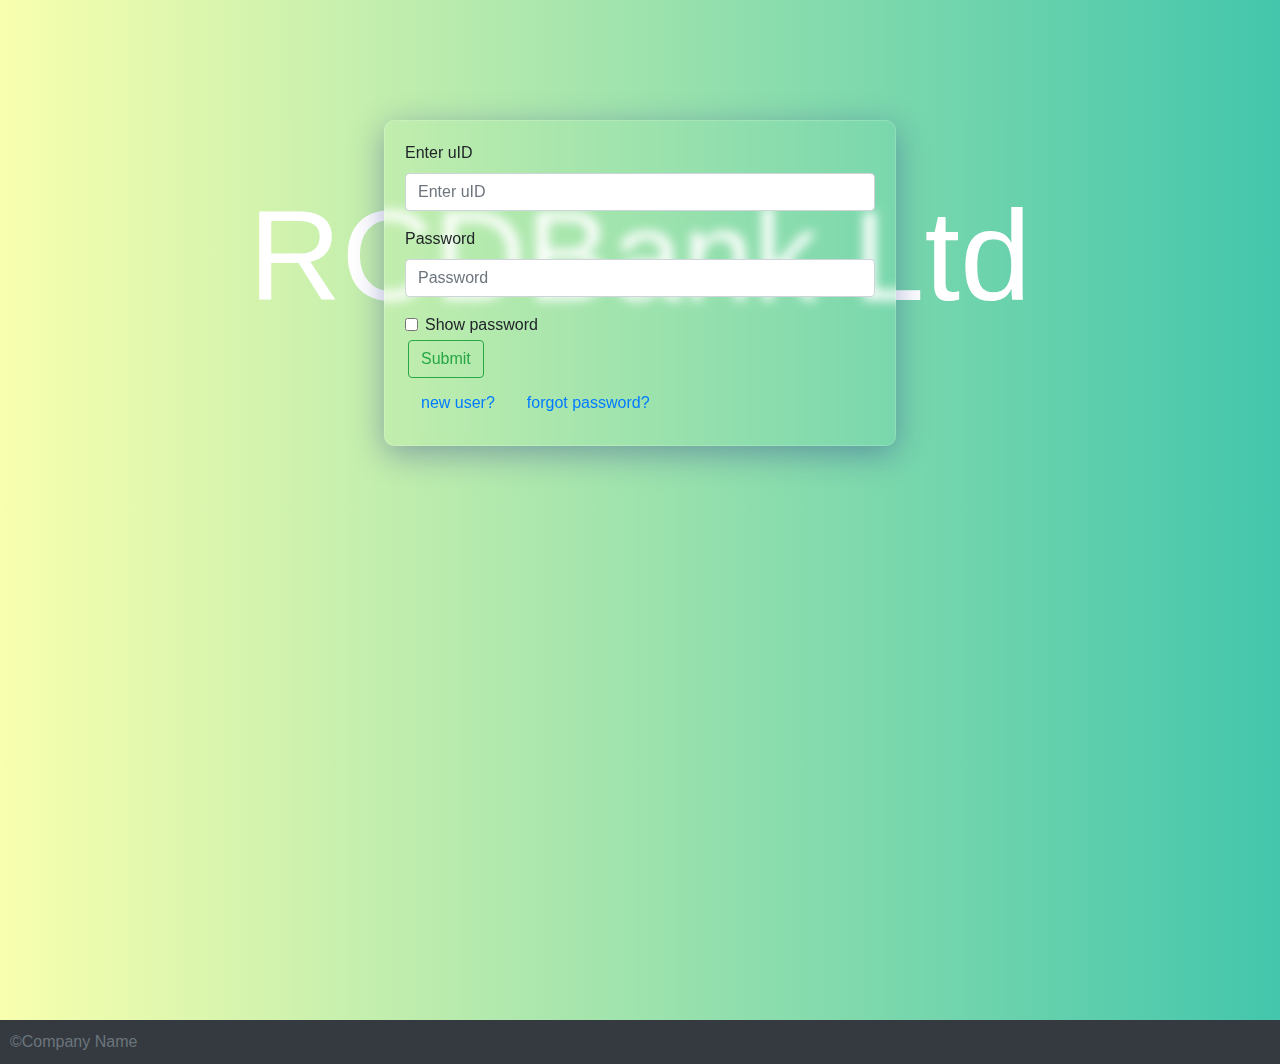
<file: index.html>
<!DOCTYPE html>
<html lang="en">
<head>
    <meta charset="UTF-8">
    <meta name="viewport" content="width=device-width, initial-scale=1.0">
    <title>Login</title>
    <link rel="stylesheet" href="https://maxcdn.bootstrapcdn.com/bootstrap/4.0.0/css/bootstrap.min.css" integrity="sha384-Gn5384xqQ1aoWXA+058RXPxPg6fy4IWvTNh0E263XmFcJlSAwiGgFAW/dAiS6JXm" crossorigin="anonymous">
    <link rel="stylesheet" href="css/index.css">
</head>
<body>
    <div class="page"> 
      <div class="container formbody"> 
      <form action="./agent.html" class="needs-validation" method="get" novalidate >
          <div class="form-group">
            <label for="uid">Enter uID</label>
            <input type="text" class="form-control" id="uid"  placeholder="Enter uID" required>
            <div class="valid-feedback">
              Looks good!
            </div>
          </div>
          <div class="form-group">
            <label for="pass">Password</label>
            <input type="password" class="form-control" id="pass" placeholder="Password" required>
            <div class="valid-feedback">
              Looks good!
            </div>
          </div>
          <div class="form-check">
            <input type="checkbox" class="form-check-input" id="check">
            <label class="form-check-label" for="exampleCheck1">Show password</label>
          </div>
          <button  type="submit" id="submit" class="submitbutton btn btn-outline-success">Submit</button>
          <div class="links">
              <button type="button" class="btn btn-link"><a href="">new user?</a></button>
              <button type="button" class="btn btn-link"><a href="">forgot password?</a></button>
          </div>
        </form>
  </div>
  <!-- background name -->
  <div class="back">RCDBank Ltd</div>

</div>
<!-- footer -->
  <footer class="footer bg-dark">
    <span class="text-muted">&copy;company name</span>
  </footer>

  
  <script>
    // Example starter JavaScript for disabling form submissions if there are invalid fields
    (function() {
      'use strict';
      window.addEventListener('load', function() {
        // Fetch all the forms we want to apply custom Bootstrap validation styles to
        var forms = document.getElementsByClassName('needs-validation');
        // Loop over them and prevent submission
        var validation = Array.prototype.filter.call(forms, function(form) {
          form.addEventListener('submit', function(event) {
            if (form.checkValidity() === false) {
              event.preventDefault();
              event.stopPropagation();
            }
            form.classList.add('was-validated');
          }, false);
        });
      }, false);
    })();
    </script>

<script src="https://code.jquery.com/jquery-3.2.1.slim.min.js" integrity="sha384-KJ3o2DKtIkvYIK3UENzmM7KCkRr/rE9/Qpg6aAZGJwFDMVNA/GpGFF93hXpG5KkN" crossorigin="anonymous"></script>
<script src="https://cdnjs.cloudflare.com/ajax/libs/popper.js/1.12.9/umd/popper.min.js" integrity="sha384-ApNbgh9B+Y1QKtv3Rn7W3mgPxhU9K/ScQsAP7hUibX39j7fakFPskvXusvfa0b4Q" crossorigin="anonymous"></script>
<script src="https://maxcdn.bootstrapcdn.com/bootstrap/4.0.0/js/bootstrap.min.js" integrity="sha384-JZR6Spejh4U02d8jOt6vLEHfe/JQGiRRSQQxSfFWpi1MquVdAyjUar5+76PVCmYl" crossorigin="anonymous"></script>
</body>
</html>
</file>
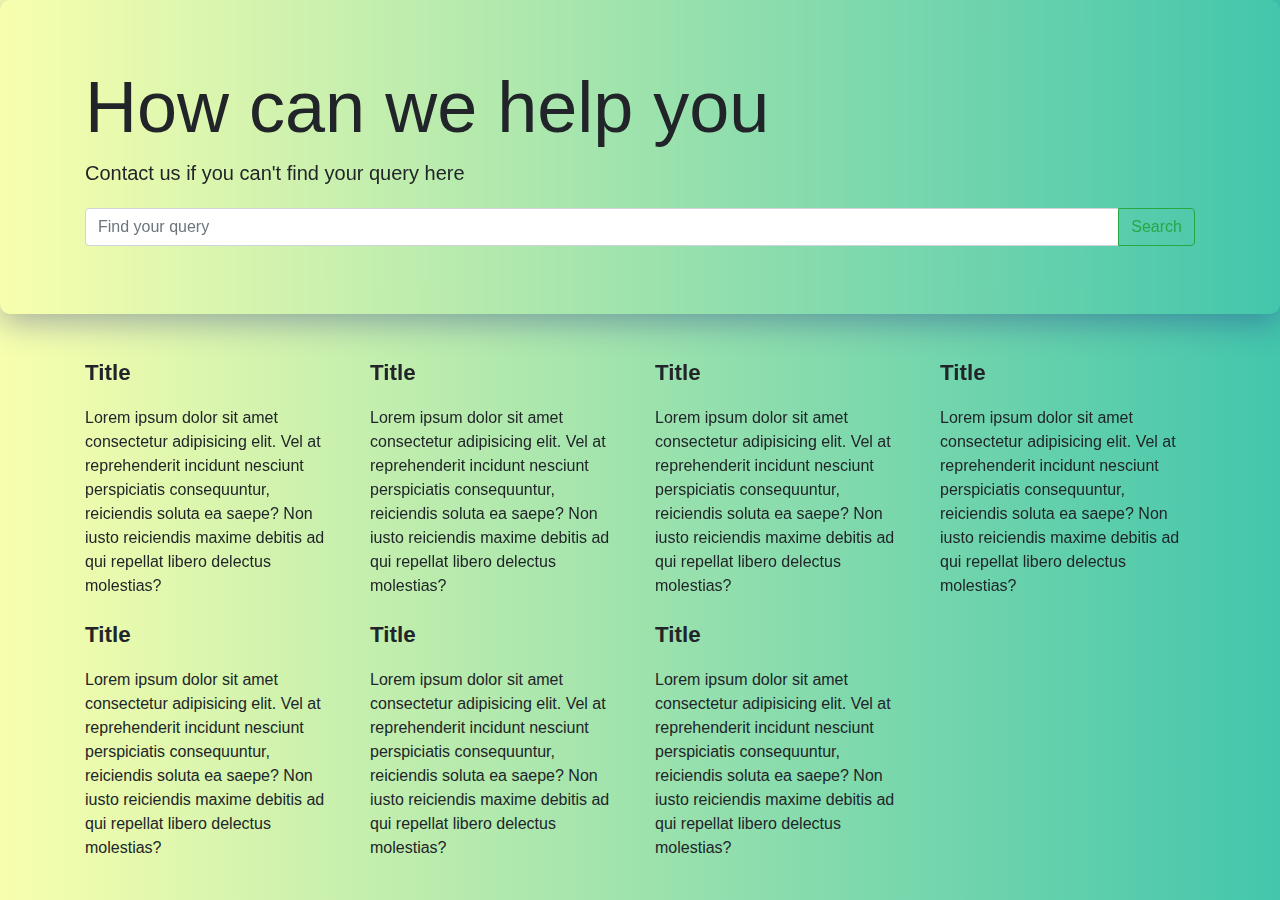
<file: faq.html>
<!DOCTYPE html>
<html lang="en">
<head>
    <meta charset="UTF-8">
    <meta name="viewport" content="width=device-width, initial-scale=1.0">
    <title>FaQ</title>
    <link rel="stylesheet" href="https://maxcdn.bootstrapcdn.com/bootstrap/4.0.0/css/bootstrap.min.css" integrity="sha384-Gn5384xqQ1aoWXA+058RXPxPg6fy4IWvTNh0E263XmFcJlSAwiGgFAW/dAiS6JXm" crossorigin="anonymous">
    <link rel="stylesheet" href="css/faq.css">
    
</head>
<body>
    <main data-router-wrapper>
        <section data-router-view="faqcontent" class="faqcontent">
            <div class="jumbotron jumbotron-fluid">
                <div class="container">
                    <div>
                        <h1 class="display-3">How can we help you</h1>
                        <p class="lead">Contact us if you can't find your query here</p>
                    </div>
                  <div class="input-group py-1 px-2 px-md-0">
                    <input class="form-control" type="text" placeholder="Find your query" aria-label="Search">
                    <div class="input-group-append">
                        <button class="btn btn-outline-success" type="submit">Search</button>
                    </div>
                </div>
                </div>
              </div>
              <div class="container">
                <div class="row">
                    <div class="col-xs-12 col-md-6 col-lg-3 faqsection"><p style="font-weight: bold; font-size: 1.4em;"> Title</p> Lorem ipsum dolor sit amet consectetur adipisicing elit. Vel at reprehenderit incidunt nesciunt perspiciatis consequuntur, reiciendis soluta ea saepe? Non iusto reiciendis maxime debitis ad qui repellat libero delectus molestias?</div>
                    <div class="col-xs-12 col-md-6 col-lg-3 faqsection"><p style="font-weight: bold; font-size: 1.4em;"> Title</p> Lorem ipsum dolor sit amet consectetur adipisicing elit. Vel at reprehenderit incidunt nesciunt perspiciatis consequuntur, reiciendis soluta ea saepe? Non iusto reiciendis maxime debitis ad qui repellat libero delectus molestias?</div>
                    <div class="col-xs-12 col-md-6 col-lg-3 faqsection"><p style="font-weight: bold; font-size: 1.4em;"> Title</p> Lorem ipsum dolor sit amet consectetur adipisicing elit. Vel at reprehenderit incidunt nesciunt perspiciatis consequuntur, reiciendis soluta ea saepe? Non iusto reiciendis maxime debitis ad qui repellat libero delectus molestias?</div>
                    <div class="col-xs-12 col-md-6 col-lg-3 faqsection"><p style="font-weight: bold; font-size: 1.4em;"> Title</p> Lorem ipsum dolor sit amet consectetur adipisicing elit. Vel at reprehenderit incidunt nesciunt perspiciatis consequuntur, reiciendis soluta ea saepe? Non iusto reiciendis maxime debitis ad qui repellat libero delectus molestias?</div>
                    <div class="col-xs-12 col-md-6 col-lg-3 faqsection"><p style="font-weight: bold; font-size: 1.4em;"> Title</p> Lorem ipsum dolor sit amet consectetur adipisicing elit. Vel at reprehenderit incidunt nesciunt perspiciatis consequuntur, reiciendis soluta ea saepe? Non iusto reiciendis maxime debitis ad qui repellat libero delectus molestias?</div>
                    <div class="col-xs-12 col-md-6 col-lg-3 faqsection"><p style="font-weight: bold; font-size: 1.4em;"> Title</p> Lorem ipsum dolor sit amet consectetur adipisicing elit. Vel at reprehenderit incidunt nesciunt perspiciatis consequuntur, reiciendis soluta ea saepe? Non iusto reiciendis maxime debitis ad qui repellat libero delectus molestias?</div>
                    <div class="col-xs-12 col-md-6 col-lg-3 faqsection"><p style="font-weight: bold; font-size: 1.4em;"> Title</p> Lorem ipsum dolor sit amet consectetur adipisicing elit. Vel at reprehenderit incidunt nesciunt perspiciatis consequuntur, reiciendis soluta ea saepe? Non iusto reiciendis maxime debitis ad qui repellat libero delectus molestias?</div>
                   </div>
              </div>
        </section>
    </main>
    

    <script src="https://code.jquery.com/jquery-3.2.1.slim.min.js" integrity="sha384-KJ3o2DKtIkvYIK3UENzmM7KCkRr/rE9/Qpg6aAZGJwFDMVNA/GpGFF93hXpG5KkN" crossorigin="anonymous"></script>
    <script src="https://cdnjs.cloudflare.com/ajax/libs/popper.js/1.12.9/umd/popper.min.js" integrity="sha384-ApNbgh9B+Y1QKtv3Rn7W3mgPxhU9K/ScQsAP7hUibX39j7fakFPskvXusvfa0b4Q" crossorigin="anonymous"></script>
    <script src="https://maxcdn.bootstrapcdn.com/bootstrap/4.0.0/js/bootstrap.min.js" integrity="sha384-JZR6Spejh4U02d8jOt6vLEHfe/JQGiRRSQQxSfFWpi1MquVdAyjUar5+76PVCmYl" crossorigin="anonymous"></script>
</body>
</html>
</file>
<file: css/index.css>
html,body{
 
    margin: 0%;
    height: 100vh;
    background: #43C6AC;  /* fallback for old browsers */
    background: -webkit-linear-gradient(to right, #F8FFAE, #43C6AC);  /* Chrome 10-25, Safari 5.1-6 */
    background: linear-gradient(to right, #F8FFAE, #43C6AC); /* W3C, IE 10+/ Edge, Firefox 16+, Chrome 26+, Opera 12+, Safari 7+ */
}

.page{
  height: 100vh;
}
.formbody{
    position: relative;
    z-index: 60;
    margin: 0 auto;
    margin-top: 120px;
    padding: 20px;
    width: 40%;
    min-width: 300px;
    background: rgba( 255, 255, 255, 0.00 );
    background: rgba( 255, 255, 255, 0.00 );
    box-shadow: 0 8px 32px 0 rgba( 31, 38, 135, 0.37 );
    backdrop-filter: blur( 5.5px );
    -webkit-backdrop-filter: blur( 5.5px );
    border-radius: 10px;
    border: 1px solid rgba( 255, 255, 255, 0.18 );
    background: rgba( 255, 255, 255, 0.00 );

}
form button{
    color: black;
    margin: 3px;
}

.links{
    display: flex;
}

.back{
    position: absolute;
    font-size: 10vw;
    top: 160px;
    z-index: 0;
    width: 100%;
    text-align: center;
    font-weight: 400;
    color: white;
    
}
@media only screen and (max-width: 992px) {
    .back{
    position: absolute;
    font-size: 12vw;
    top: 160px;
    z-index: 0;
    width: 100%;
    text-align: center;
    font-weight: 400;
    color: white;
    
    }
  } 
  @media only screen and (max-width: 762px) {
    .back{
    position: absolute;
    font-size: 15vw;
    top: 160px;
    z-index: 0;
    width: 100%;
    text-align: center;
    font-weight: 400;
    color: white;
    
  } 
}
  @media only screen and (max-width: 600px) {
    .back{
    position: absolute;
    font-size: 15vw;
    top: 180px;
    z-index: 0;
    width: 100%;
    text-align: center;
    font-weight: 400;
    color: white;
  } 
}
.footer{
  width: 100%;
  padding: 10px;
  text-transform: capitalize;
}
</file>
<file: css/faq.css>
html,body{
    margin: 0;
    height: 100%;
    background: #43C6AC;  /* fallback for old browsers */
    background: -webkit-linear-gradient(to right, #F8FFAE, #43C6AC);  /* Chrome 10-25, Safari 5.1-6 */
    background: linear-gradient(to right, #F8FFAE, #43C6AC); /* W3C, IE 10+/ Edge, Firefox 16+, Chrome 26+, Opera 12+, Safari 7+ */
}
.jumbotron{
    background: rgba( 255, 255, 255, 0.00 );
    box-shadow: 0 8px 32px 0 rgba( 31, 38, 135, 0.37 );
    backdrop-filter: blur( 10.5px );
    -webkit-backdrop-filter: blur( 5.5px );
    border-radius: 10px;
}
container{
    display: flex;
    flex-direction: column;
    align-items: center;
}
.searchbar{
    width: max-content;
}
.row .faqsection{
    margin: 10px 0;
}

/* scrollbar */
body::-webkit-scrollbar {
    width: 15px;               /* width of the entire scrollbar */
  }
  
  body::-webkit-scrollbar-track {
    background: #43C6AC;        /* color of the tracking area */
  }
  
  body::-webkit-scrollbar-thumb {
    background-color:#F8FFAE;    /* color of the scroll thumb */
    border-radius: 20px;       /* roundness of the scroll thumb */
    border: 3px solid #43C6AC;  /* creates padding around scroll thumb */
  }
</file>
